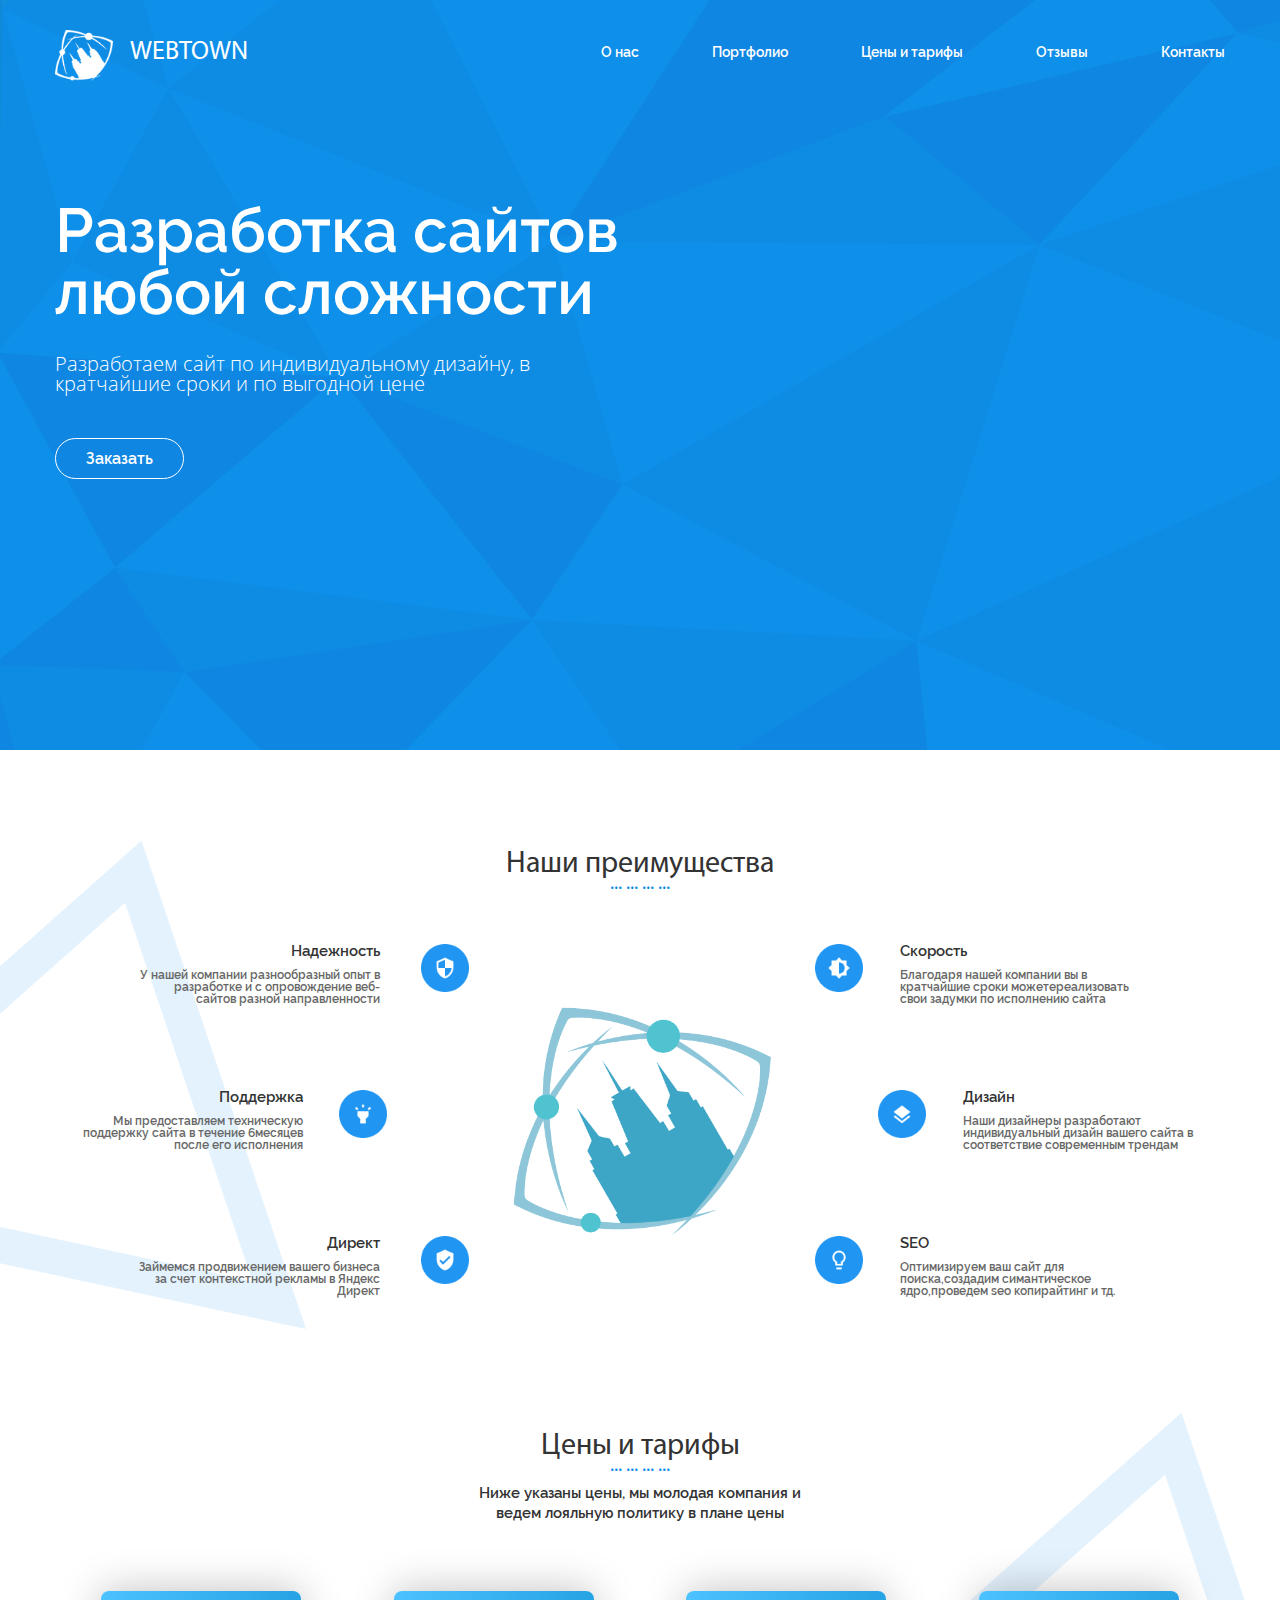
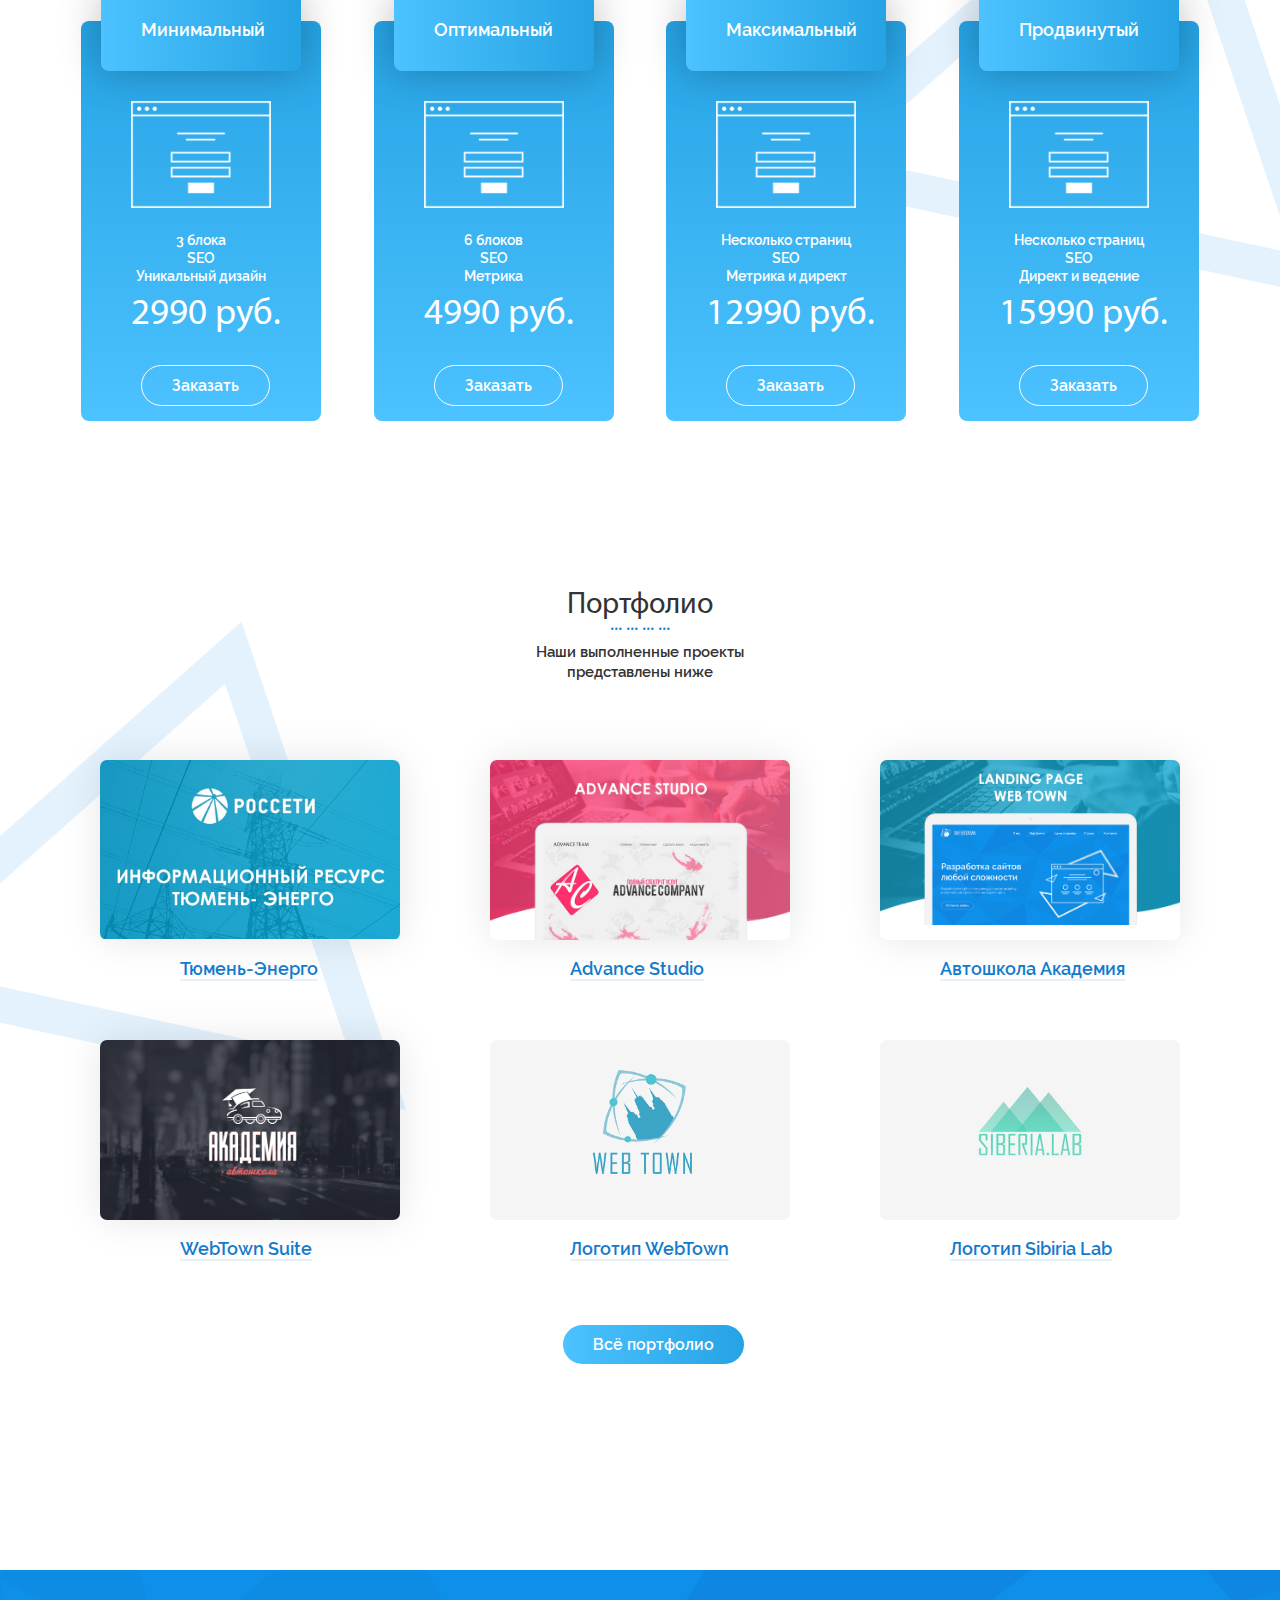
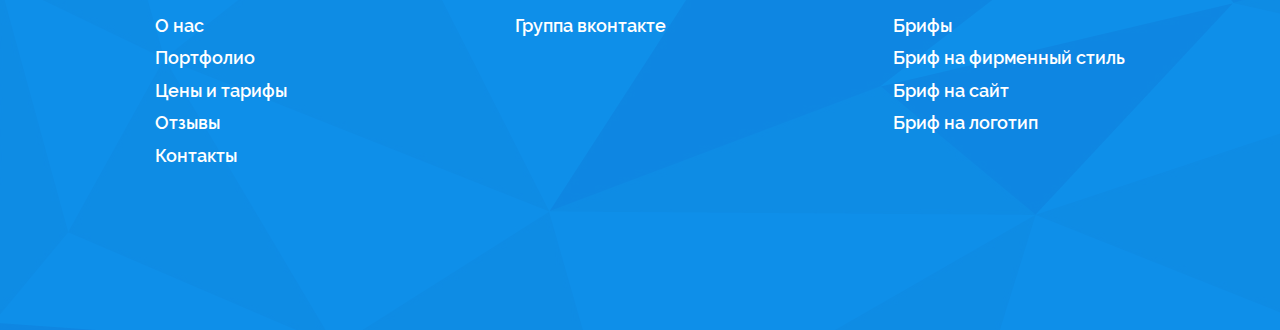
<file: index.html>
<!DOCTYPE html>
<html lang="ru-RU">
  <head>
    <meta charset="utf-8">
    <meta http-equiv="X-UA-Compatible" content="IE = edge">
    <meta name="viewport" content="width=device-width,initial-scale=1">
    <meta name="keywords" content="">
    <link rel="stylesheet" type="text/css" href="static/fonts/fonts.css">
    <link rel="stylesheet" type="text/css" href="static/css/main.css">
    <title>Главная страница
    </title>
  </head>
  <body>
    <div class="wrapper">
      <header>
        <div class="header">
          <div class="header-logo"><span class="span-logo">Webtown</span></div>
          <div class="hide-nav"><span class="hide-nav__line hide-nav__line--top"></span><span class="hide-nav__line hide-nav__line--middle"></span><span class="hide-nav__line hide-nav__line--bottom"></span></div>
          <naw class="header-nav">
            <ul class="header-nab__list">
              <li><a href="index.html">О нас</a></li>
              <li><a href="index2.html">Портфолио</a></li>
              <li><a href="#">Цены и тарифы</a></li>
              <li><a href="#">Отзывы</a></li>
              <li><a href="#">Контакты</a></li>
            </ul>
          </naw>
        </div>
      </header>
      <section class="top-bg">
        <div class="container">
          <div class="top-banner__info"><span class="top-banner__title">Разработка сайтов любой сложности</span>
            <p class="top-banner__text">Разработаем сайт по индивидуальному дизайну, в кратчайшие сроки и по выгодной цене</p><a class="g-btn topbtn" href="javascript:void(0);">Заказать</a>
          </div>
        </div>
      </section>
      <section class="nas"><span class="section-title">Наши преимущества</span><br><span class="section-title2">... ... ... ...</span>
        <div class="container">
          <div class="service-item service-item--nadeg">
            <div class="icon-span1"><span class="service-item__title">Надежность</span></div>
            <p class="service-item__text">У нашей компании разнообразный опыт в разработке и с опровождение веб- сайтов разной направленности</p>
          </div>
          <div class="service-item service-item--speed service-item--center">
            <div class="icon-span2"><span class="service-item__title">Скорость</span></div>
            <p class="service-item__text">Благодаря нашей компании вы в кратчайшие сроки можетереализовать свои задумки по исполнению сайта</p>
          </div>
          <div class="service-item service-item--help">
            <div class="icon-span3"><span class="service-item__title">Поддержка</span></div>
            <p class="service-item__text">Мы предоставляем техническую поддержку сайта в течение 6месяцев после его исполнения</p>
          </div>
          <div class="service-item service-item--logo logo"><span class="service-item__title"> </span></div>
          <div class="service-item service-item--design service-item--center">
            <div class="icon-span4"><span class="service-item__title">Дизайн</span></div>
            <p class="service-item__text">Наши дизайнеры разработают индивидуальный дизайн вашего сaйта в соответствие современным трендам</p>
          </div>
          <div class="service-item service-item--direct">
            <div class="icon-span5"><span class="service-item__title">Директ</span></div>
            <p class="service-item__text">Займемся продвижением вашего бизнеса за счет контекстной рекламы в Яндекс Директ</p>
          </div>
          <div class="service-item service-item--seo service-item--center">
            <div class="icon-span6"><span class="service-item__title">SEO</span></div>
            <p class="service-item__text">Оптимизируем ваш сайт для поиска,создадим симантическое ядро,проведем seo копирайтинг и тд.</p>
          </div>
        </div>
      </section>
      <section class="price12"><span class="section-title">Цены и тарифы</span><br><span class="section-title2">... ... ... ...</span>
        <p class="title3">Ниже указаны цены, мы молодая компания и </p>
        <p class="title4">ведем лояльную политику в плане цены</p>
        <div class="price-item__wrap">
          <div class="price-item price-item--level1">
            <div class="price-item-telo">
              <div class="price__icon"><span class="price-icon"></span></div>
              <ul class="list">
                <li>3 блока</li>
                <li>SEO</li>
                <li>Уникальный дизайн</li>
              </ul><span class="cena">2990 руб.</span><br><br><br><a class="g-btn price3" href="javascript:void(0);">Заказать</a>
            </div>
            <div class="price-item--top"><span class="item-title">Минимальный</span></div>
          </div>
          <div class="price-item price-item--level2">
            <div class="price-item-telo">
              <div class="price__icon"><span class="price-icon"></span></div>
              <ul class="list">
                <li>6 блоков</li>
                <li>SEO</li>
                <li>Метрика</li>
              </ul><span class="cena">4990 руб.</span><br><br><br><a class="g-btn price3" href="javascript:void(0);">Заказать</a>
            </div>
            <div class="price-item--top"><span class="item-title">Оптимальный</span></div>
          </div>
          <div class="price-item price-item--level3">
            <div class="price-item-telo">
              <div class="price__icon"><span class="price-icon"></span></div>
              <ul class="list">
                <li>Несколько страниц</li>
                <li>SEO</li>
                <li>Метрика и директ</li>
              </ul><span class="cena id">12990 руб.</span><br><br><br><a class="g-btn price3" href="javascript:void(0);">Заказать</a>
            </div>
            <div class="price-item--top"><span class="item-title">Максимальный</span></div>
          </div>
          <div class="price-item price-item--level4">
            <div class="price-item-telo">
              <div class="price__icon"><span class="price-icon"></span></div>
              <ul class="list">
                <li>Несколько страниц</li>
                <li>SEO</li>
                <li>Директ и ведение</li>
              </ul><span class="cena id">15990 руб.</span><br><br><br><a class="g-btn price3" href="javascript:void(0);">Заказать</a>
            </div>
            <div class="price-item--top"><span class="item-title">Продвинутый</span></div>
          </div>
        </div>
      </section>
      <section class="portfolio"><span class="section-title">Портфолио</span><br><span class="section-title2">... ... ... ...</span>
        <p class="title3">Наши выполненные проекты</p>
        <p class="title4 title45">представлены ниже
          <div class="portfolio-item__wrap">
            <div class="porfolio-item porfolio-item--level1">
              <div class="porfolio-item-telo"></div>
              <div class="btnk"><a class="btn-portfolio" href="#">Тюмень-Энерго</a></div>
            </div>
            <div class="porfolio-item porfolio-item--level2">
              <div class="porfolio-item-telo"></div>
              <div class="btnk"><a class="btn-portfolio" href="#">Advance Studio		</a></div>
            </div>
            <div class="porfolio-item porfolio-item--level3">
              <div class="porfolio-item-telo"></div>
              <div class="btnk"><a class="btn-portfolio porfolio-item--levell3" href="#">Автошкола Академия	</a></div>
            </div>
            <div class="porfolio-item porfolio-item--level4">
              <div class="porfolio-item-telo"></div>
              <div class="btnk"><a class="btn-portfolio" href="#">WebTown Suite			</a></div>
            </div>
            <div class="porfolio-item porfolio-item--level5">
              <div class="porfolio-item-telo"></div>
              <div class="btnk"><a class="btn-portfolio" href="#">Логотип WebTown	</a></div>
            </div>
            <div class="porfolio-item porfolio-item--level6">
              <div class="porfolio-item-telo"></div>
              <div class="btnk"><a class="btn-portfolio porfolio-item--levell6" href="#">Логотип Sibiria Lab</a></div>
            </div>
          </div><a class="g-btn12" href="index2.html">Всё портфолио</a>
        </p>
      </section>
    </div>
    <section class="footer">
      <div class="container">
        <div class="footer-link-wrap">
          <ul class="link">
            <li><a class="lk" href="#">О нас</a></li>
            <li><a class="lk" href="#">Портфолио</a></li>
            <li><a class="lk" href="#">Цены и тарифы</a></li>
            <li><a class="lk" href="#">Отзывы</a></li>
            <li><a class="lk" href="#">Контакты</a></li>
          </ul>
          <ul class="link">
            <li><a class="lk" href="#">Группа вконтакте</a></li>
          </ul>
          <ul class="link lk">Брифы
            <li><a class="lk" href="#">Бриф на фирменный стиль</a></li>
            <li><a class="lk" href="#">Бриф на сайт</a></li>
            <li><a class="lk" href="#">Бриф на логотип					</a></li>
          </ul>
        </div>
      </div>
    </section>
    <script src="static/js/jquery.js"></script>
    <script src="static/js/libs.min.js"></script>
    <script src="static/js/main.js"></script>
  </body>
</html>
</file>
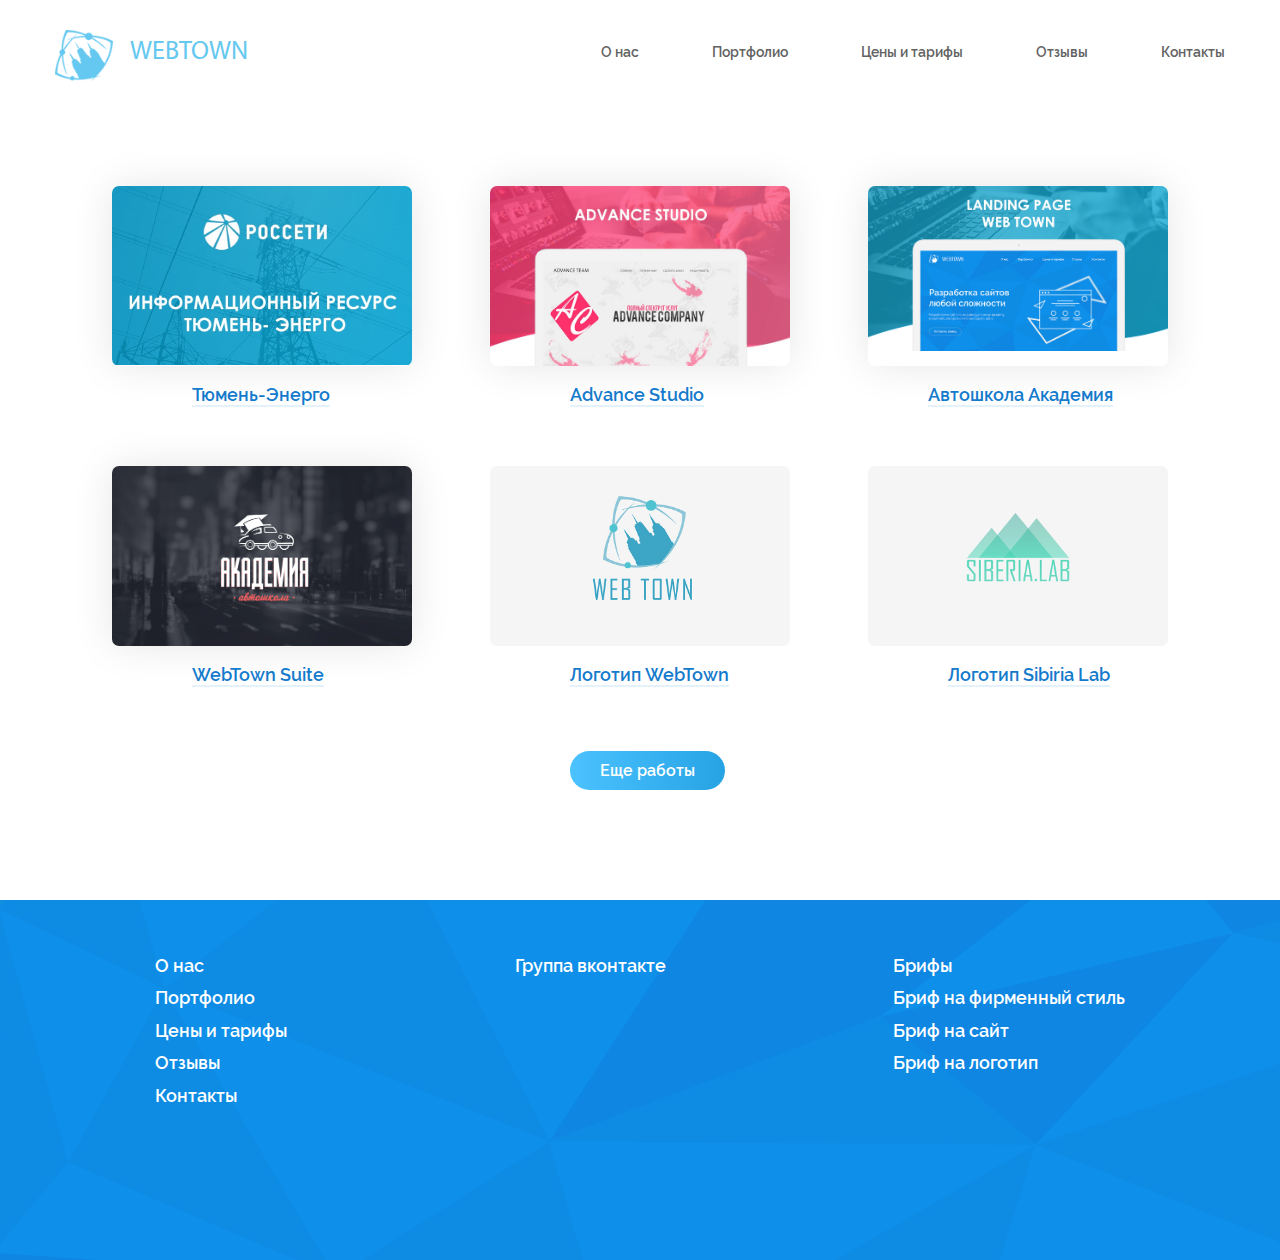
<file: index2.html>
<!DOCTYPE html>
<html lang="ru-RU">
  <head>
    <meta charset="utf-8">
    <meta http-equiv="X-UA-Compatible" content="IE = edge">
    <meta name="viewport" content="width=device-width,initial-scale=1">
    <meta name="keywords" content="">
    <link rel="stylesheet" type="text/css" href="static/fonts/fonts.css">
    <link rel="stylesheet" type="text/css" href="static/css/main.css">
    <title>Портфолио
    </title>
  </head>
  <body>
    <div class="wrapper">
      <section class="portfolio1"></section>
      <div class="header">
        <div class="header-logo id"><span class="span-logo">Webtown</span></div>
        <div class="hide-nav"><span class="hide-nav__line id1 hide-nav__line--top"></span><span class="hide-nav__line id1 hide-nav__line--middle"></span><span class="hide-nav__line id1 hide-nav__line--bottom"></span></div>
        <naw class="header-nav">
          <ul class="header-nab__list id1">
            <li><a href="index.html">О нас</a></li>
            <li><a href="#">Портфолио</a></li>
            <li><a href="#">Цены и тарифы</a></li>
            <li><a href="#">Отзывы</a></li>
            <li><a href="#">Контакты</a></li>
          </ul>
        </naw>
        <div class="portfolio-item__wrap1">
          <div class="porfolio-item1 porfolio-item--level11">
            <div class="porfolio-item-telo1"></div>
            <div class="btnk1"><a class="btn-portfolio1" href="index3.html">Тюмень-Энерго</a></div>
          </div>
          <div class="porfolio-item1 porfolio-item--level21">
            <div class="porfolio-item-telo1"></div>
            <div class="btnk1"><a class="btn-portfolio1" href="#">Advance Studio		</a></div>
          </div>
          <div class="porfolio-item1 porfolio-item--level31">
            <div class="porfolio-item-telo1"></div>
            <div class="btnk1"><a class="btn-portfolio1 porfolio-item--levell31" href="#">Автошкола Академия	</a></div>
          </div>
          <div class="porfolio-item1 porfolio-item--level41">
            <div class="porfolio-item-telo1"></div>
            <div class="btnk1"><a class="btn-portfolio1" href="#">WebTown Suite			</a></div>
          </div>
          <div class="porfolio-item1 porfolio-item--level51">
            <div class="porfolio-item-telo1"></div>
            <div class="btnk1"><a class="btn-portfolio" href="#">Логотип WebTown	</a></div>
          </div>
          <div class="porfolio-item1 porfolio-item--level61">
            <div class="porfolio-item-telo1"></div>
            <div class="btnk1"><a class="btn-portfolio porfolio-item--levell61" href="#">Логотип Sibiria Lab</a></div>
          </div>
        </div><a class="g-btn12 port" href="javascript:void(0);">Еще работы</a>
      </div>
      <section class="footer1">
        <div class="container">
          <div class="footer-link-wrap1">
            <ul class="link1">
              <li><a class="lk1" href="#">О нас</a></li>
              <li><a class="lk1" href="#">Портфолио</a></li>
              <li><a class="lk1" href="#">Цены и тарифы</a></li>
              <li><a class="lk1" href="#">Отзывы</a></li>
              <li><a class="lk1" href="#">Контакты</a></li>
            </ul>
            <ul class="link1">
              <li><a class="lk1" href="#">Группа вконтакте</a></li>
            </ul>
            <ul class="link1 lk1">Брифы
              <li><a class="lk1" href="#">Бриф на фирменный стиль</a></li>
              <li><a class="lk1" href="#">Бриф на сайт</a></li>
              <li><a class="lk1" href="#">Бриф на логотип					</a></li>
            </ul>
          </div>
        </div>
      </section>
    </div>
    <script src="static/js/jquery.js"></script>
    <script src="static/js/libs.min.js"></script>
    <script src="static/js/main.js"></script>
  </body>
</html>
</file>
<file: static/fonts/fonts.css>
@font-face {
			font-family: "RalewaySemiBold";
			src: url("../fonts/RalewaySemiBold/RalewaySemiBold.eot");
			src: url("../fonts/RalewaySemiBold/RalewaySemiBold.eot?#iefix")format("embedded-opentype"),
			url("../fonts/RalewaySemiBold/RalewaySemiBold.woff") format("woff"),
			url("../fonts/RalewaySemiBold/RalewaySemiBold.ttf") format("truetype");
			font-style: normal;
			font-weight: normal;
	}
	@font-face {
			font-family: "MyriadProRegular";
			src: url("../fonts/MyriadProRegular/MyriadProRegular.eot");
			src: url("../fonts/MyriadProRegular/MyriadProRegular.eot?#iefix")format("embedded-opentype"),
			url("../fonts/MyriadProRegular/MyriadProRegular.woff") format("woff"),
			url("../fonts/MyriadProRegular/MyriadProRegular.ttf") format("truetype");
			font-style: normal;
			font-weight: normal;
	}


	@font-face {
			font-family: "OpenSansLight";
			src: url("../fonts/OpenSansLight/OpenSansLight.eot");
			src: url("../fonts/OpenSansLight/OpenSansLight.eot?#iefix")format("embedded-opentype"),
			url("../fonts/OpenSansLight/OpenSansLight.woff") format("woff"),
			url("../fonts/OpenSansLight/OpenSansLight.ttf") format("truetype");
			font-style: normal;
			font-weight: normal;
	}
</file>
